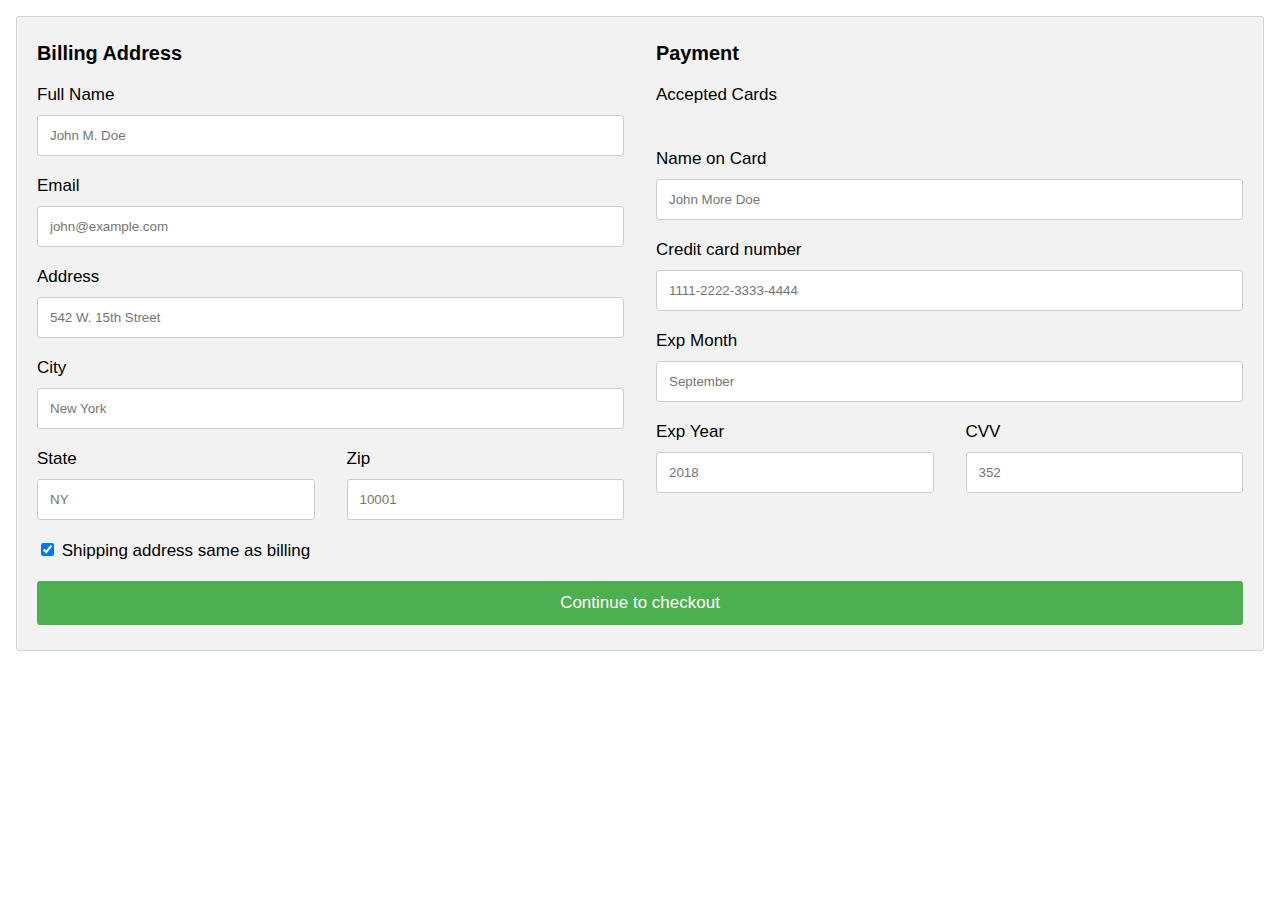
<file: checkout.html>
<!DOCTYPE html>

<head>
    
    <title>checkout</title>
    <link rel="stylesheet" href="./assets/css/checkout.css">
</head>
<body>
    <div class="row">
        <div class="col-75">
          <div class="container">
            <form action="/action_page.php">
            
              <div class="row">
                <div class="col-50">
                  <h3>Billing Address</h3>
                  <label for="fname"><i class="fa fa-user"></i> Full Name</label>
                  <input type="text" id="fname" name="firstname" placeholder="John M. Doe">
                  <label for="email"><i class="fa fa-envelope"></i> Email</label>
                  <input type="text" id="email" name="email" placeholder="john@example.com">
                  <label for="adr"><i class="fa fa-address-card-o"></i> Address</label>
                  <input type="text" id="adr" name="address" placeholder="542 W. 15th Street">
                  <label for="city"><i class="fa fa-institution"></i> City</label>
                  <input type="text" id="city" name="city" placeholder="New York">
      
                  <div class="row">
                    <div class="col-50">
                      <label for="state">State</label>
                      <input type="text" id="state" name="state" placeholder="NY">
                    </div>
                    <div class="col-50">
                      <label for="zip">Zip</label>
                      <input type="text" id="zip" name="zip" placeholder="10001">
                    </div>
                  </div>
                </div>
      
                <div class="col-50">
                  <h3>Payment</h3>
                  <label for="fname">Accepted Cards</label>
                  <div class="icon-container">
                    <i class="fa fa-cc-visa" style="color:navy;"></i>
                    <i class="fa fa-cc-amex" style="color:blue;"></i>
                    <i class="fa fa-cc-mastercard" style="color:red;"></i>
                    <i class="fa fa-cc-discover" style="color:orange;"></i>
                  </div>
                  <label for="cname">Name on Card</label>
                  <input type="text" id="cname" name="cardname" placeholder="John More Doe">
                  <label for="ccnum">Credit card number</label>
                  <input type="text" id="ccnum" name="cardnumber" placeholder="1111-2222-3333-4444">
                  <label for="expmonth">Exp Month</label>
                  <input type="text" id="expmonth" name="expmonth" placeholder="September">
                  <div class="row">
                    <div class="col-50">
                      <label for="expyear">Exp Year</label>
                      <input type="text" id="expyear" name="expyear" placeholder="2018">
                    </div>
                    <div class="col-50">
                      <label for="cvv">CVV</label>
                      <input type="text" id="cvv" name="cvv" placeholder="352">
                    </div>
                  </div>
                </div>
                
              </div>
              <label>
                <input type="checkbox" checked="checked" name="sameadr"> Shipping address same as billing
              </label>
              <input type="submit" value="Continue to checkout" class="btn">
            </form>
          </div>
        </div>
        
      </div>
      <script src="./js.js"></script>
</body>
</html>
</file>
<file: assets/css/checkout.css>
body {
    font-family: Arial;
    font-size: 17px;
    padding: 8px;
  }
  
  * {
    box-sizing: border-box;
  }
  
  .row {
    display: -ms-flexbox; /* IE10 */
    display: flex;
    -ms-flex-wrap: wrap; /* IE10 */
    flex-wrap: wrap;
    margin: 0 -16px;
  }
  
  .col-25 {
    -ms-flex: 25%; /* IE10 */
    flex: 25%;
  }
  
  .col-50 {
    -ms-flex: 50%; /* IE10 */
    flex: 50%;
  }
  
  .col-75 {
    -ms-flex: 75%; /* IE10 */
    flex: 75%;
  }
  
  .col-25,
  .col-50,
  .col-75 {
    padding: 0 16px;
  }
  
  .container {
    background-color: #f2f2f2;
    padding: 5px 20px 15px 20px;
    border: 1px solid lightgrey;
    border-radius: 3px;
  }
  
  input[type=text] {
    width: 100%;
    margin-bottom: 20px;
    padding: 12px;
    border: 1px solid #ccc;
    border-radius: 3px;
  }
  
  label {
    margin-bottom: 10px;
    display: block;
  }
  
  .icon-container {
    margin-bottom: 20px;
    padding: 7px 0;
    font-size: 24px;
  }
  
  .btn {
    background-color: #4CAF50;
    color: white;
    padding: 12px;
    margin: 10px 0;
    border: none;
    width: 100%;
    border-radius: 3px;
    cursor: pointer;
    font-size: 17px;
  }
  
  .btn:hover {
    background-color: #45a049;
  }
  
  a {
    color: #2196F3;
  }
  
  hr {
    border: 1px solid lightgrey;
  }
  
  span.price {
    float: right;
    color: grey;
  }
  
  
  @media (max-width: 800px) {
    .row {
      flex-direction: column-reverse;
    }
    .col-25 {
      margin-bottom: 20px;
    }
  }
</file>
